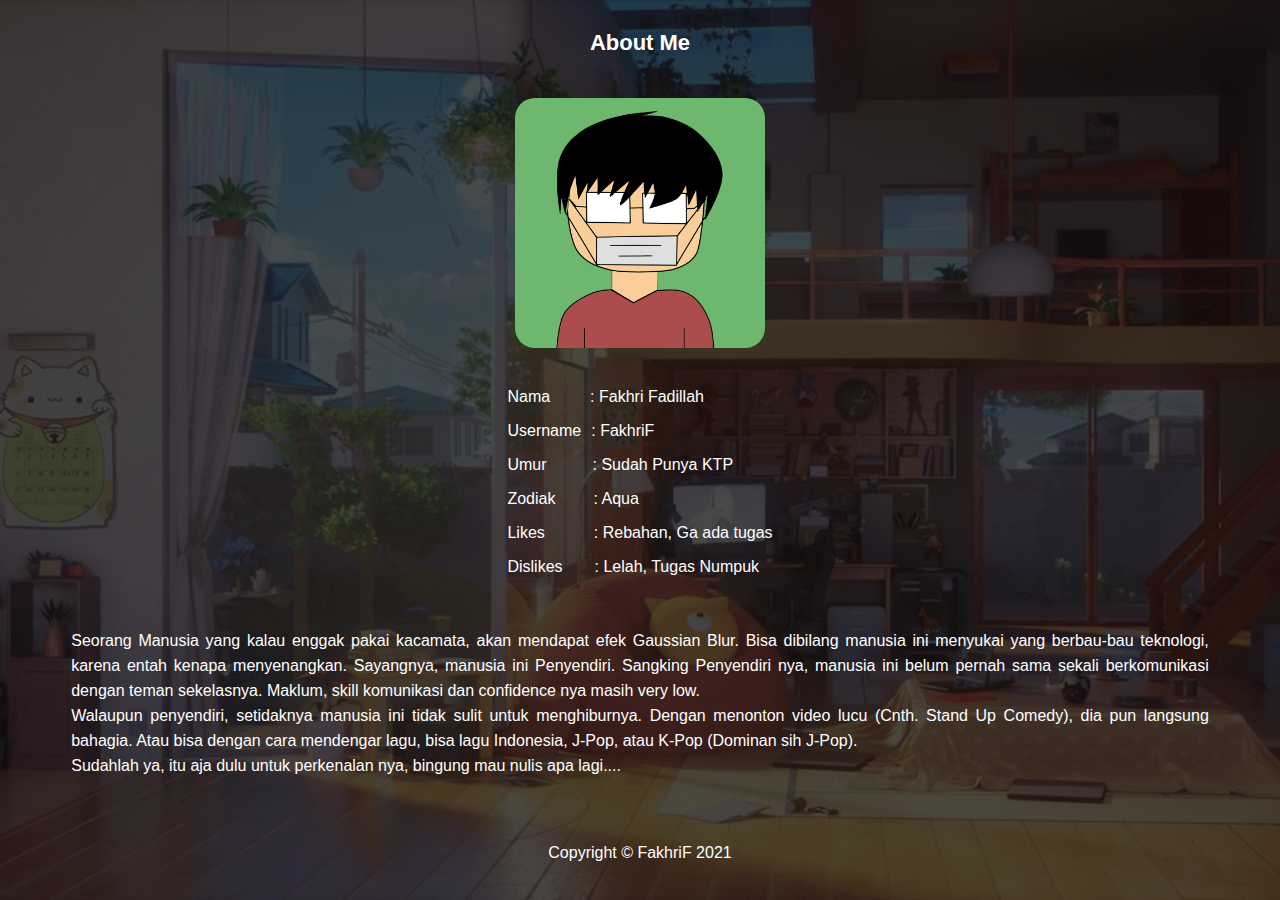
<file: about/index.html>
<!DOCTYPE html>
<meta name="viewport" content="width=device-width, initial-scale=1.0">

<html>
<head>
    <title>About Me | FakhriF</title>
    <link rel="stylesheet" href="about.css">
    <link rel="shortcut icon" href="web-icon.png" type="image/png">
</head>
<body>
        <div>
            <p class="headline">About Me</p>
        </div>
        <aside>
        <div class="gambar">
            <img src="images/FChar Mysterious.png" style="border-radius: 20px; width: 250px; height: 250px;"/>
        </div>
        </aside>
        <div class="bioawal">
            <p>Nama<tab>: Fakhri Fadillah</p>
            <p>Username<tab2>: FakhriF</p>
            <p>Umur<tab3>: Sudah Punya KTP</p>
            <p>Zodiak<tab4>: Aqua</p>
            <p>Likes<tab5>: Rebahan, Ga ada tugas</p>
            <p>Dislikes<tab6>: Lelah, Tugas Numpuk</p>
        </div>
    </div>
    <div class="bioakhir">
        <p>Seorang Manusia yang kalau enggak pakai kacamata, akan mendapat efek Gaussian Blur. Bisa dibilang manusia ini menyukai yang berbau-bau teknologi,
            karena entah kenapa menyenangkan. Sayangnya, manusia ini Penyendiri. Sangking Penyendiri nya, manusia ini belum pernah sama sekali berkomunikasi dengan teman
            sekelasnya. Maklum, skill komunikasi dan confidence nya masih very low. </br>
            Walaupun penyendiri, setidaknya manusia ini tidak sulit untuk menghiburnya. Dengan menonton video lucu (Cnth. Stand Up Comedy), dia pun langsung bahagia. Atau
            bisa dengan cara mendengar lagu, bisa lagu Indonesia, J-Pop, atau K-Pop (Dominan sih J-Pop). </br>
            Sudahlah ya, itu aja dulu untuk perkenalan nya, bingung mau nulis apa lagi....
        </p>
    </div>
    <footer>
        Copyright © FakhriF 2021
    </footer>
</body>
</html>
</file>
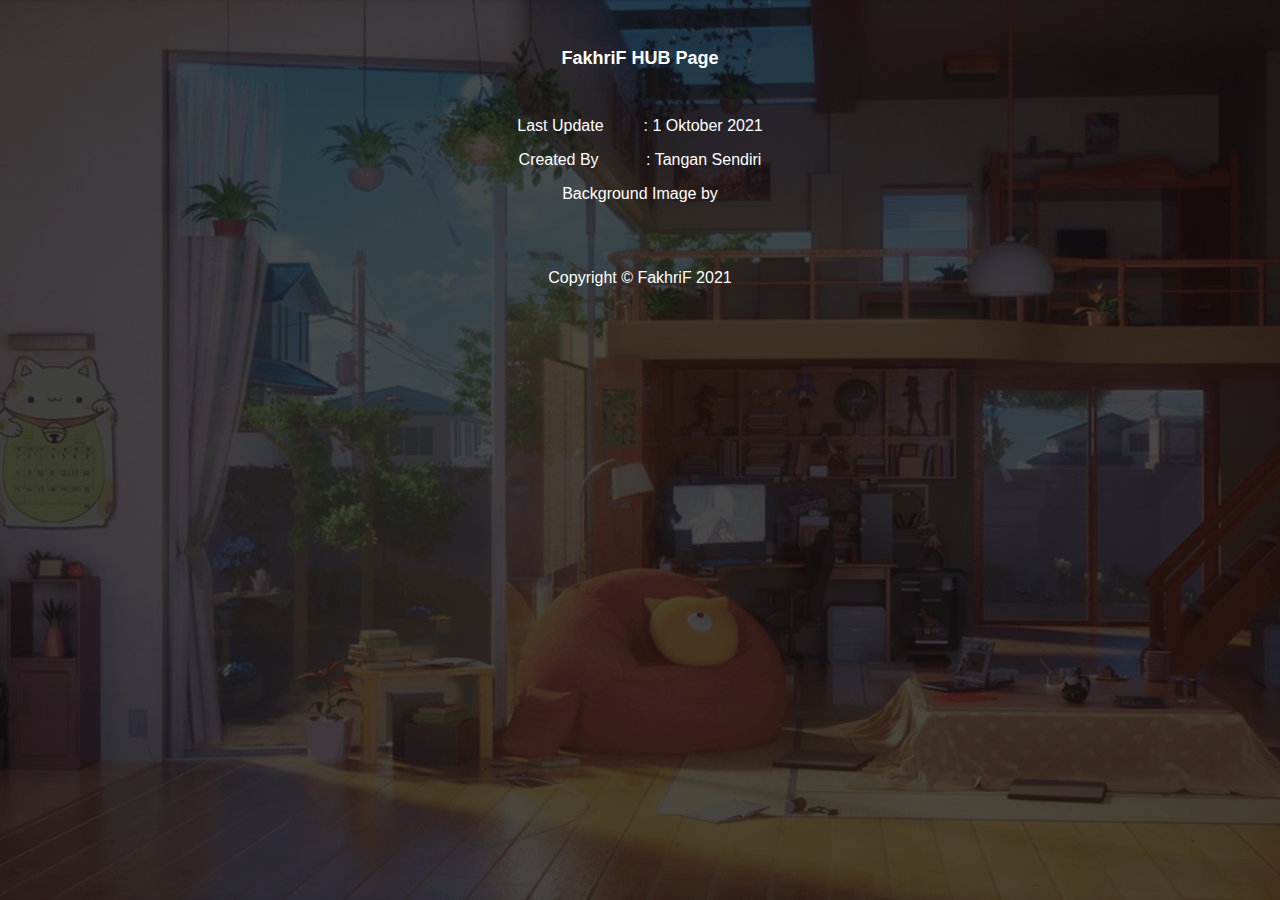
<file: info/index.html>
<!DOCTYPE html>
<meta name="viewport" content="width=device-width, initial-scale=1.0">

<html>
<head>
    <title>Info | FakhriF</title>
    <link rel="stylesheet" href="info.css">
    <link rel="shortcut icon" href="web-icon.png" type="image/png">
</head>
<body>
        <div class="info">
            <p style="text-align: center; padding: 30px 0px; font-weight: bolder; font-size: 18px;">FakhriF HUB Page</p>
            <p>Last Update<tab>: 1 Oktober 2021</p>
            <p>Created By <tab2>: Tangan Sendiri</p>
            <p>Background Image by</p>
        </div>
        <footer>
            Copyright © FakhriF 2021
        </footer>

</body>
</html>
</file>
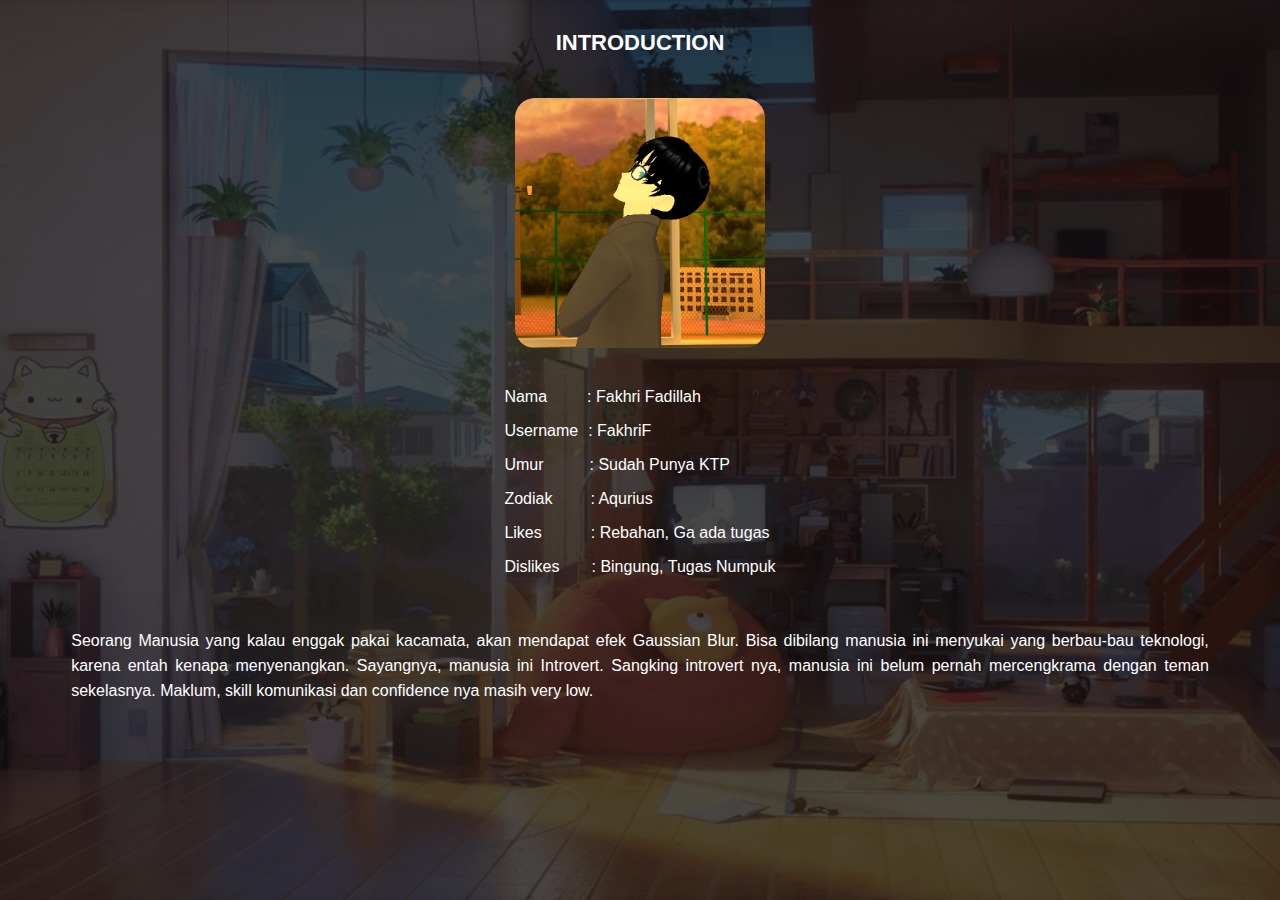
<file: Introduction.html>
<!DOCTYPE html>
<meta name="viewport" content="width=device-width, initial-scale=1.0">

<html>
<head>
    <title>Introduction | FakhriF</title>
    <link rel="stylesheet" href="SosialHub.css">
</head>
<body>
        <div>
            <p class="headline">INTRODUCTION</p>
        </div>
        <aside>
        <div class="gambar">
            <img src="images/FChar Mysterious.png" style="border-radius: 20px; width: 250px; height: 250px;"/>
        </div>
        </aside>
        <div class="bioawal">
            <p>Nama<tab>: Fakhri Fadillah</p>
            <p>Username<tab2>: FakhriF</p>
            <p>Umur<tab3>: Sudah Punya KTP</p>
            <p>Zodiak<tab4>: Aqurius</p>
            <p>Likes<tab5>: Rebahan, Ga ada tugas</p>
            <p>Dislikes<tab6>: Bingung, Tugas Numpuk</p>
        </div>
    </div>
    <div class="bioakhir">
        <p>Seorang Manusia yang kalau enggak pakai kacamata, akan mendapat efek Gaussian Blur. Bisa dibilang manusia ini menyukai yang berbau-bau teknologi,
            karena entah kenapa menyenangkan. Sayangnya, manusia ini Introvert. Sangking introvert nya, manusia ini belum pernah mercengkrama dengan teman
            sekelasnya. Maklum, skill komunikasi dan confidence nya masih very low.
        </p>
    </div>
</body>
</html>
</file>
<file: about/about.css>
body {
    text-align:center ;
    background-image: url("images/landingpage-cov.png");
    background-repeat: no-repeat;
    background-attachment: fixed;
    background-size:cover;
    color: white;
    font-family: Arial, Helvetica, sans-serif;
}
.gambar {
    padding: 20px 0px;
}

footer{
    padding-top: 50px;
    bottom: 0px;
    text-align: center;
}

 /* HUB Page End */
 /* Introduction Page Start */

.headline {
    display: inline-block;
    font-weight: bolder;
    font-size: 22px;
}

.bioawal {
    display: inline-block;
    text-align: left;
    font-family: Arial, Helvetica, sans-serif;
}

.bioakhir{
    margin: 0 auto;
    width: 90%;
    text-align: justify;
    padding-top: 20px;
    line-height: 25px;
}

tab {
    display: inline-block;
    margin-left: 40px;
}

tab2 {
    display: inline-block;
    margin-left: 10px;
}

tab3 {
    display: inline-block;
    margin-left: 46px;
}

tab4 {
    display: inline-block;
    margin-left: 38px;
}

tab5 {
    display: inline-block;
    margin-left: 49px;
}

tab6 {
    display: inline-block;
    margin-left: 32px;
}

/* Introduction Page End */
</file>
<file: info/info.css>
body {
    text-align:center ;
    background-image: url("landingpage-cov.png");
    background-repeat: no-repeat;
    background-attachment: fixed;
    background-size:cover;
    color: white;
    font-family: Arial, Helvetica, sans-serif;
}

footer{
    padding-top: 50px;
    bottom: 0px;
    text-align: center;
}

.info{
    text-align: center;
}

tab {
    display: inline-block;
    margin-left: 40px;
}

tab2 {
    display: inline-block;
    margin-left: 43px;
}

tab3 {
    display: inline-block;
    margin-left: 46px;
}

tab4 {
    display: inline-block;
    margin-left: 38px;
}
</file>
<file: SosialHub.css>
body {
    text-align:center ;
    background-image: url("images/landingpage-cov.png");
    background-repeat: no-repeat;
    background-attachment: fixed;
    background-size:cover;
    color: white;
    font-family: Arial, Helvetica, sans-serif;
}
.gambar {
    padding: 20px 0px;
}

.menu {
    display:inline-block;
    border-style:solid;
    padding:15px 15px;
    border-width: 3px;
    border-left-width: 3px;
    border-right-width: 3px;
    border-color: white;
    margin: 20px 10px;
    border-radius:15px;
}

.link-died {
    text-decoration: none;
}

.icon {
    width: 100%;
    height: 40px;
    width: 40px;
}

.char:hover{
    background-color: orange;
}

.black:hover{
    background-color: black;
}

.infoh:hover{
    background-color: rgb(191, 209, 88);
}

.twit:hover{
    background-color: rgb(45, 102, 187);
}

.book:hover{
    background-color: darkgoldenrod;
}

.instah:hover{
    background-color: rgb(175, 79, 100);
}

.youtube:hover{
    background-color: rgb(201, 56, 56);
}

footer{
    padding-top: 50px;
    bottom: 0px;
    text-align: center;
}

 /* HUB Page End */
 /* Introduction Page Start */

.headline {
    display: inline-block;
    font-weight: bolder;
    font-size: 22px;
}

.bioawal {
    display: inline-block;
    text-align: left;
    font-family: Arial, Helvetica, sans-serif;
}

.bioakhir{
    margin: 0 auto;
    width: 90%;
    text-align: justify;
    padding-top: 20px;
    line-height: 25px;
}

tab {
    display: inline-block;
    margin-left: 40px;
}

tab2 {
    display: inline-block;
    margin-left: 10px;
}

tab3 {
    display: inline-block;
    margin-left: 46px;
}

tab4 {
    display: inline-block;
    margin-left: 38px;
}

tab5 {
    display: inline-block;
    margin-left: 49px;
}

tab6 {
    display: inline-block;
    margin-left: 32px;
}

/* Introduction Page End */
</file>
